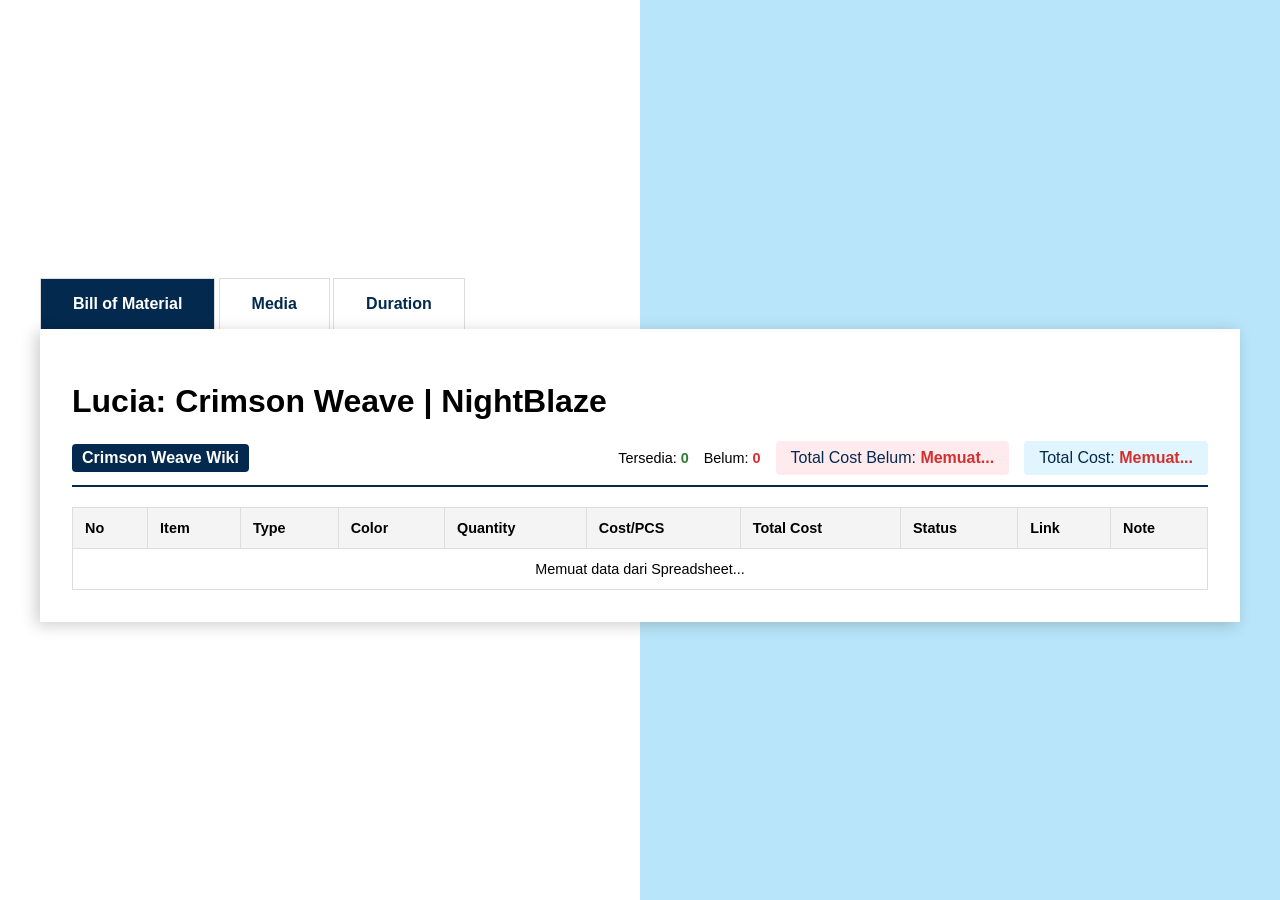
<file: Template/index.html>
<!DOCTYPE html>
<html lang="en">
<head>
    <meta charset="UTF-8">
    <meta name="viewport" content="width=device-width, initial-scale=1.0">
    <link rel="stylesheet" href="../CSS/Proposal.css">
    <title>Lucia: Crimson Weave - Project Tracker</title>
</head>
<body>
    <div class="tabs">
        <input type="radio" name="tabs" id="tabone" checked="checked">
        <label for="tabone">Bill of Material</label>
        <div class="tab-content">
            <h1>Lucia: Crimson Weave | NightBlaze</h1>
            <div class="header-info" style="display: flex; justify-content: space-between; align-items: center; margin-bottom: 15px; border-bottom: 2px solid #03294e; padding-bottom: 10px; flex-wrap: wrap; gap: 10px;">
                <div class="links" style="display: flex; gap: 10px; align-items: center;">
                    <a href="https://grayravens.com/wiki/Lucia:_Crimson_Weave" target="_blank" style="padding: 5px 10px; background: #03294e; color: #fff; text-decoration: none; border-radius: 4px; font-weight: bold;">Crimson Weave Wiki</a>
                </div>
                
                <div class="stats" style="display: flex; gap: 15px; align-items: center; flex-wrap: wrap;">
                    <span style="font-size: 0.9rem;">Tersedia: <strong id="count-tersedia" style="color: #2e7d32;">0</strong></span>
                    <span style="font-size: 0.9rem;">Belum: <strong id="count-belum" style="color: #d32f2f;">0</strong></span>
                    <span id="total-cost-belum-display" style="color: #03294e; background: #ffebee; padding: 8px 15px; border-radius: 4px;">
                        Total Cost Belum: <strong id="total-cost-belum-val" style="color: #d32f2f;">Memuat...</strong>
                    </span>
                    <span id="total-cost-display" style="color: #03294e; background: #e1f5fe; padding: 8px 15px; border-radius: 4px;">
                        Total Cost: <strong id="total-cost-val" style="color: #d32f2f;">Memuat...</strong>
                    </span>
                </div>
            </div>

            <div class="tab-data">
                <table>
                    <thead>
                        <tr>
                            <th>No</th>
                            <th>Item</th>
                            <th>Type</th>
                            <th>Color</th>
                            <th>Quantity</th>
                            <th>Cost/PCS</th>
                            <th>Total Cost</th>
                            <th>Status</th>
                            <th>Link</th>
                            <th>Note</th>
                        </tr>
                    </thead>
                    <tbody id="table-body">
                        <tr>
                            <td colspan="10" style="text-align: center;">Memuat data dari Spreadsheet...</td>
                        </tr>
                    </tbody>
                </table>
            </div>
        </div>

        <input type="radio" name="tabs" id="tabtwo">
        <label for="tabtwo" onclick="window.location.href='media.html'">Media</label>

        <input type="radio" name="tabs" id="tabthree">
        <label for="tabthree" onclick="window.location.href='duration.html'">Duration</label>
    </div>

    <button id="btn-back-to-top" title="Kembali ke Atas">↑</button>


    <script src="../JS/script.js"></script>
</body>
</html>
</file>
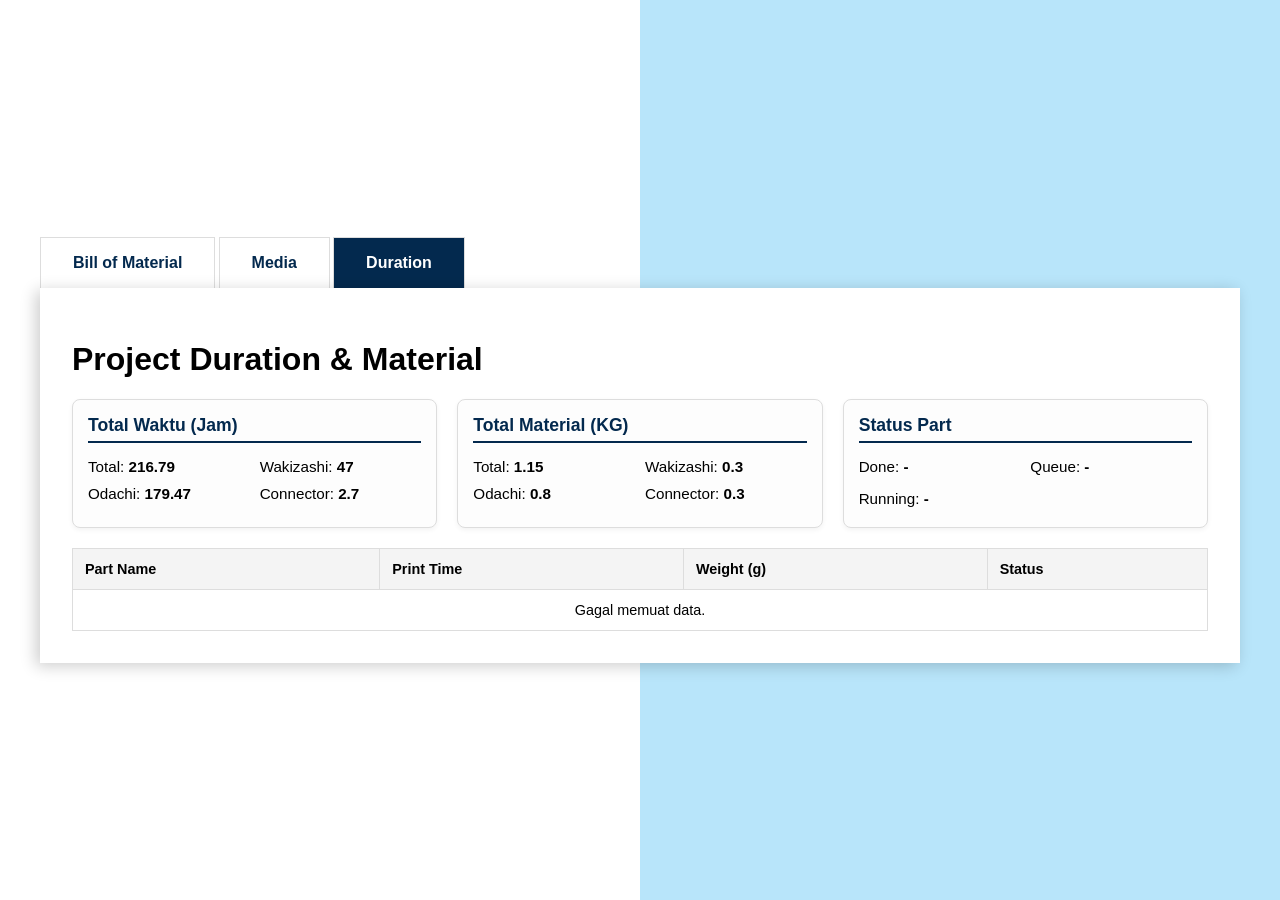
<file: Template/duration.html>
<!DOCTYPE html>
<html lang="en">
<head>
    <meta charset="UTF-8">
    <meta name="viewport" content="width=device-width, initial-scale=1.0">
    <link rel="stylesheet" href="../CSS/duration.css">
    <title>Project Duration - Lucia</title>
</head>
<body>
    <div class="tabs">
        <input type="radio" name="tabs" id="tabone">
        <label for="tabone" onclick="window.location.href='index.html'">Bill of Material</label>

        <input type="radio" name="tabs" id="tabtwo">
        <label for="tabtwo" onclick="window.location.href='media.html'">Media</label>

        <input type="radio" name="tabs" id="tabthree" checked="checked">
        <label for="tabthree">Duration</label>

        <div class="tab-content">
            <h1>Project Duration & Material</h1>
            
            <div class="summary-container">
                <div class="summary-card">
                    <h3>Total Waktu (Jam)</h3>
                    <div class="summary-grid">
                        <span>Total: <strong id="sum-time-total">216.79</strong></span>
                        <span>Wakizashi: <strong id="sum-time-waki">47</strong></span>
                        <span>Odachi: <strong id="sum-time-odachi">179.47</strong></span>
                        <span>Connector: <strong id="sum-time-conn">2.7</strong></span>
                    </div>
                </div>
                <div class="summary-card">
                    <h3>Total Material (KG)</h3>
                    <div class="summary-grid">
                        <span>Total: <strong id="sum-mat-total">1.15</strong></span>
                        <span>Wakizashi: <strong id="sum-mat-waki">0.3</strong></span>
                        <span>Odachi: <strong id="sum-mat-odachi">0.8</strong></span>
                        <span>Connector: <strong id="sum-mat-conn">0.3</strong></span>
                    </div>
                </div>
                <div class="summary-card status-summary-card">
                    <h3>Status Part</h3>
                    <div class="summary-grid status-grid">
                        <span>Done: <strong id="sum-status-done">-</strong></span>
                        <span>Queue: <strong id="sum-status-queue">-</strong></span>
                        <div class="running-section" style="grid-column: 1 / -1; margin-top: 5px;">
                            <span>Running: <strong id="sum-status-running">-</strong></span>
                            <div id="sum-status-running-list" style="margin-top: 5px; font-size: 0.9em; color: #f57f17; font-weight: normal;"></div>
                        </div>
                    </div>
                </div>
            </div>

            <div class="tab-data">
                <table>
                    <thead>
                        <tr>
                            <th>Part Name</th>
                            <th>Print Time</th>
                            <th>Weight (g)</th>
                            <th>Status</th>
                        </tr>
                    </thead>
                    <tbody id="duration-table-body">
                        <tr>
                            <td colspan="4" style="text-align: center;">Memuat data durasi...</td>
                        </tr>
                    </tbody>
                </table>
            </div>
        </div>
    </div>

    <button id="btn-back-to-top" title="Kembali ke Atas">↑</button>

    <script src="../JS/duration.js"></script>
</body>
</html>
</file>
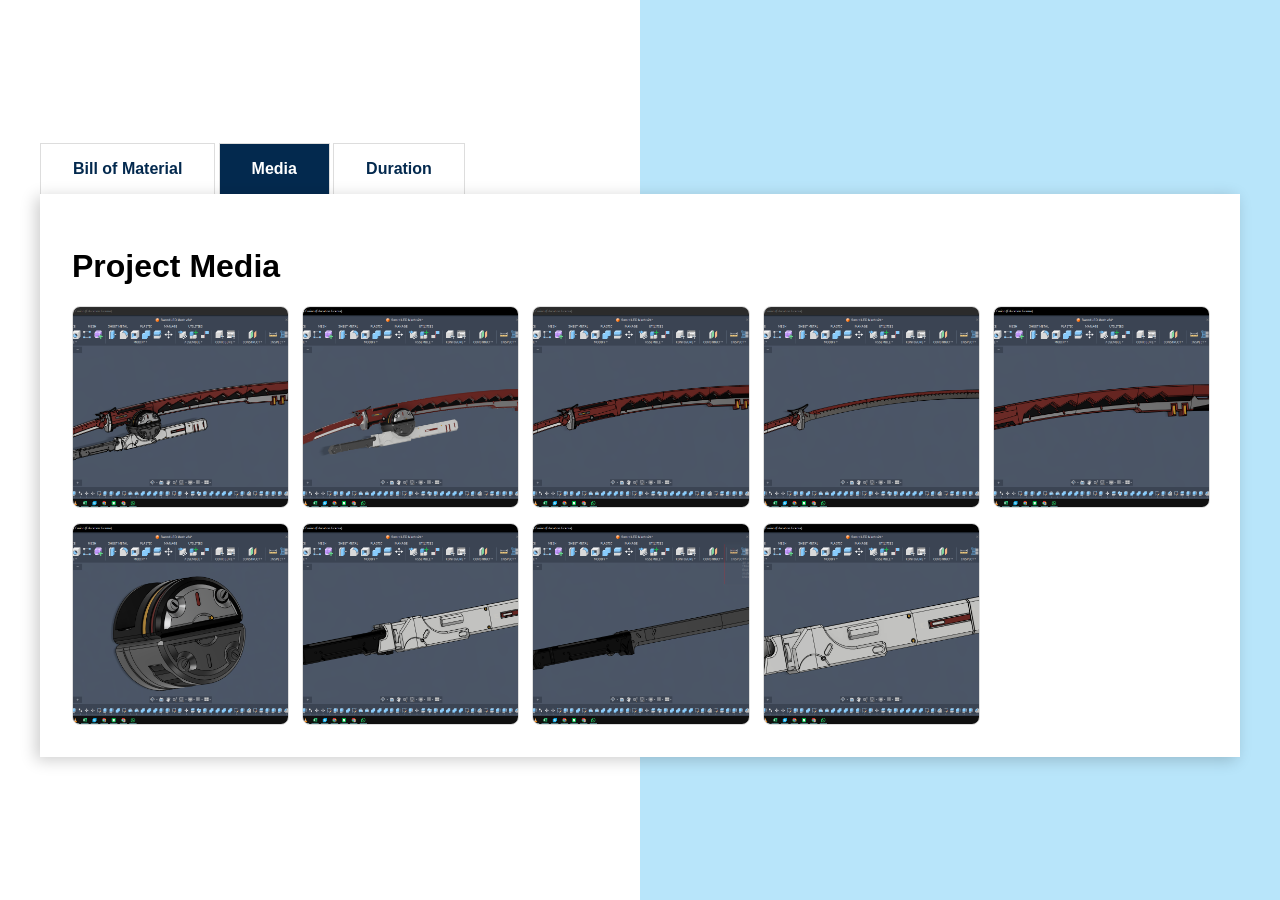
<file: Template/media.html>
<!DOCTYPE html>
<html lang="en">
<head>
    <meta charset="UTF-8">
    <meta name="viewport" content="width=device-width, initial-scale=1.0">
    <link rel="stylesheet" href="../CSS/Proposal.css">
    <link rel="stylesheet" href="../CSS/media.css">
    <title>Project Media - Lucia</title>
</head>
<body>
    <div class="tabs">
        <input type="radio" name="tabs" id="tabone">
        <label for="tabone" onclick="window.location.href='index.html'">Bill of Material</label>

        <input type="radio" name="tabs" id="tabtwo" checked="checked">
        <label for="tabtwo">Media</label>
        <div class="tab-content">
            <h1>Project Media</h1>
            <div class="media-grid">
                <img src="../Media/1.png" alt="Media 1" class="clickable-image">
                <img src="../Media/2.png" alt="Media 2" class="clickable-image">
                <img src="../Media/3.png" alt="Media 3" class="clickable-image">
                <img src="../Media/4.png" alt="Media 4" class="clickable-image">
                <img src="../Media/5.png" alt="Media 5" class="clickable-image">
                <img src="../Media/6.png" alt="Media 6" class="clickable-image">
                <img src="../Media/7.1.png" alt="Media 7" class="clickable-image">
                <img src="../Media/7.png" alt="Media 8" class="clickable-image">
                <img src="../Media/8.png" alt="Media 9" class="clickable-image">
            </div>
        </div>

        <input type="radio" name="tabs" id="tabthree">
        <label for="tabthree" onclick="window.location.href='duration.html'">Duration</label>
    </div>

    <button id="btn-back-to-top" title="Kembali ke Atas">↑</button>

    <div id="image-modal" class="modal">
        <span class="close-modal">&times;</span>
        <img class="modal-content" id="img-fullscreen">
        <div id="modal-caption"></div>
    </div>

    <script src="../JS/script.js"></script>
</body>
</html>
</file>
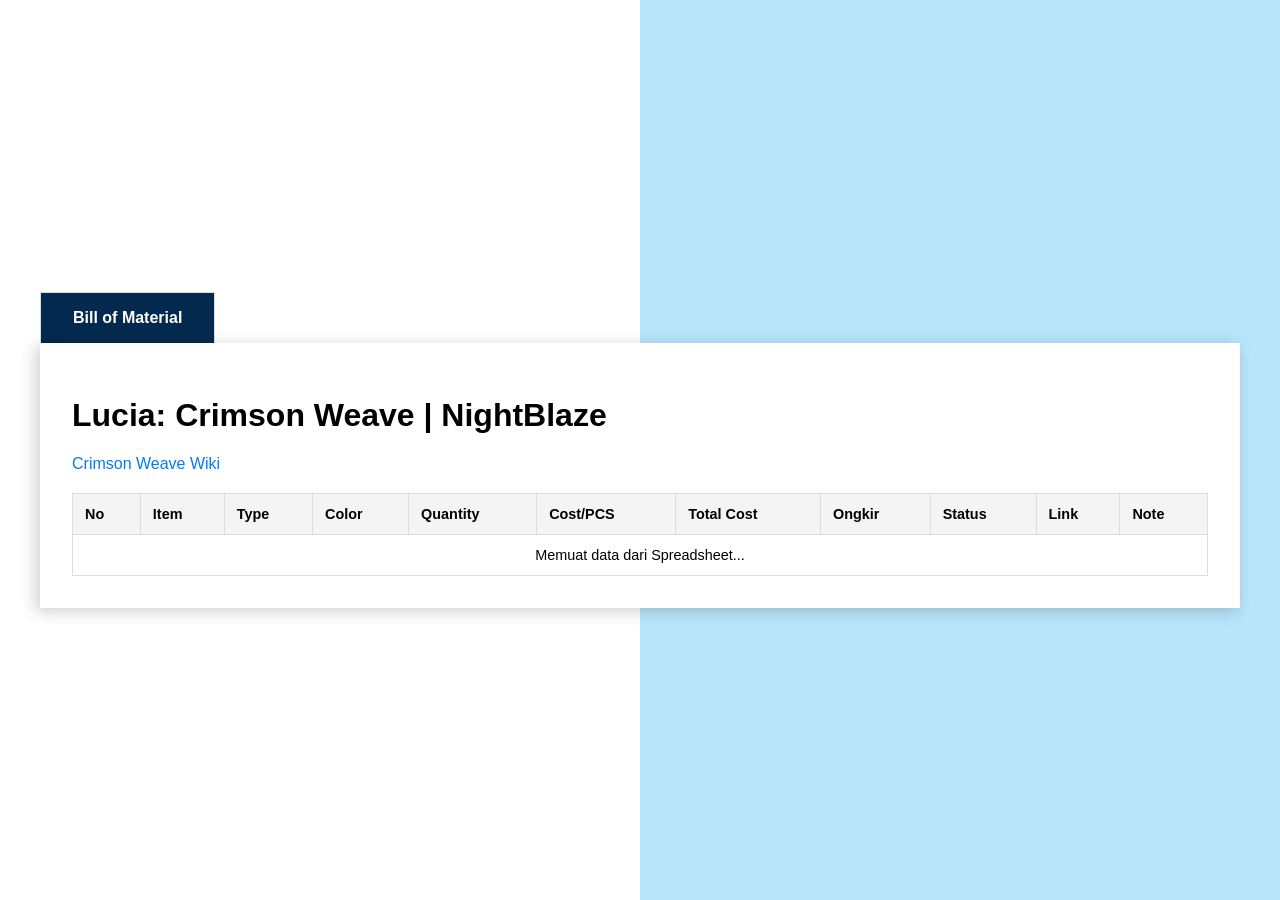
<file: Template/Proposal.html>
<!DOCTYPE html>
<html lang="en">
<head>
    <meta charset="UTF-8">
    <meta name="viewport" content="width=device-width, initial-scale=1.0">
    <link rel="stylesheet" href="../CSS/Proposal.css">
    <title>Lucia: Crimson Weave - BOM</title>
</head>
<body>
    <div class="tabs">
        <input type="radio" name="tabs" id="tabone" checked="checked">
        <label for="tabone">Bill of Material</label>
        
        <div class="tab-content">
            <h1>Lucia: Crimson Weave | NightBlaze</h1>
            <a href="https://grayravens.com/wiki/Lucia:_Crimson_Weave" target="_blank">Crimson Weave Wiki</a>

            <div class="tab-data">
                <table border="1">
                    <thead>
                        <tr>
                            <th>No</th>
                            <th>Item</th>
                            <th>Type</th>
                            <th>Color</th>
                            <th>Quantity</th>
                            <th>Cost/PCS</th>
                            <th>Total Cost</th>
                            <th>Ongkir</th>
                            <th>Status</th>
                            <th>Link</th>
                            <th>Note</th>
                        </tr>
                    </thead>
                    <tbody id="table-body">
                        <tr>
                            <td colspan="11" style="text-align: center;">Memuat data dari Spreadsheet...</td>
                        </tr>
                    </tbody>
                </table>
            </div>
        </div>
    </div>

    <script src="../JS/script.js"></script>
</body>
</html>
</file>
<file: CSS/Proposal.css>
/* General Styling */
body {
    margin: 0;
    padding: 0;
    width: 100%;
    min-height: 100vh;
    display: grid;
    place-items: center;
    background: linear-gradient(90deg, #fff 50%, #b8e5fa 50%);
    font-family: "Segoe UI", Tahoma, Geneva, Verdana, sans-serif;
}

.tabs {
    display: flex;
    flex-wrap: wrap;
    width: 95%;
    max-width: 1200px;
    margin: 20px auto;
}

.tabs label {
    order: 1;
    display: block;
    padding: 1rem 2rem;
    margin-right: 0.2rem;
    cursor: pointer;
    background: #fff;
    font-weight: bold;
    transition: background ease 0.2s;
    color: #03294e;
    border: 1px solid #ddd;
    border-bottom: none;
}

.tab-content {
    flex-basis: 100%;
    order: 99;
    display: none;
    padding: 2rem;
    background: #fff;
    box-shadow: -4px 3px 15px 0 rgba(0, 0, 0, 0.2);
    overflow-x: auto; /* Agar tabel tidak pecah di mobile */
}

/* Logic Tab */
.tabs input[type="radio"] {
    display: none;
}

.tabs input[type="radio"]:checked + label {
    background: #03294e;
    color: #fff;
}

.tabs input[type="radio"]:checked + label + .tab-content {
    display: block;
}

/* Table Styling */
table {
    width: 100%;
    border-collapse: collapse;
    margin-top: 20px;
    font-size: 0.9rem;
}

th, td {
    padding: 12px;
    text-align: left;
    border: 1px solid #ddd;
}

thead {
    background-color: #f4f4f4;
    font-weight: bold;
}

tr:nth-child(even) {
    background-color: #f9f9f9;
}

tr:hover {
    background-color: #f1f1f1;
}

/* Link Styling */
a {
    color: #007bff;
    text-decoration: none;
}

a:hover {
    text-decoration: underline;
}

/* Responsive */
@media (max-width: 45em) {
    .tabs .tab-content, .tabs label {
        order: initial;
    }
    .tabs label {
        width: 100%;
        margin-right: 0;
        margin-top: 0.2rem;
    }
    .tabs {
        width: 100%;
    }
}

/* Tambahkan atau pastikan bagian ini ada di Proposal.css kamu */

.header-info {
    border-bottom: 2px solid #03294e;
    padding-bottom: 10px;
}



/* Tampilan Total Cost di sebelah kanan */
#total-cost-display {
    color: #03294e;
    background: #e1f5fe;
    padding: 8px 15px;
    border-radius: 4px;
    font-weight: normal;
}

#total-cost-val {
    color: #d32f2f; /* Memberi warna merah pada nominal agar mencolok */
}

/* Tombol Back to Top */
#btn-back-to-top {
    display: none; /* Sembunyi secara default */
    position: fixed;
    bottom: 30px;
    right: 30px;
    z-index: 1000;
    width: 50px;
    height: 50px;
    border: none;
    outline: none;
    background-color: #03294e; /* Warna biru sesuai tema kamu */
    color: white;
    cursor: pointer;
    border-radius: 50%; /* Bulat */
    font-size: 24px;
    font-weight: bold;
    box-shadow: 0 4px 10px rgba(0, 0, 0, 0.3);
    transition: background-color 0.3s, transform 0.2s;
}

#btn-back-to-top:hover {
    background-color: #007bff;
    transform: scale(1.1);
}

/* Animasi halus saat scroll */
html {
    scroll-behavior: smooth;
}
</file>
<file: CSS/duration.css>
/* General Styling */
body {
    margin: 0;
    padding: 0;
    width: 100%;
    min-height: 100vh;
    display: grid;
    place-items: center;
    background: linear-gradient(90deg, #fff 50%, #b8e5fa 50%);
    font-family: "Segoe UI", Tahoma, Geneva, Verdana, sans-serif;
}

.tabs {
    display: flex;
    flex-wrap: wrap;
    width: 95%;
    max-width: 1200px;
    margin: 20px auto;
}

.tabs label {
    order: 1;
    display: block;
    padding: 1rem 2rem;
    margin-right: 0.2rem;
    cursor: pointer;
    background: #fff;
    font-weight: bold;
    transition: background ease 0.2s;
    color: #03294e;
    border: 1px solid #ddd;
    border-bottom: none;
}

.tab-content {
    flex-basis: 100%;
    order: 99;
    display: none;
    padding: 2rem;
    background: #fff;
    box-shadow: -4px 3px 15px 0 rgba(0, 0, 0, 0.2);
    overflow-x: auto; /* Agar tabel tidak pecah di mobile */
}

/* Summary Cards */
.summary-container {
    display: flex;
    flex-wrap: wrap;
    gap: 20px;
    margin-bottom: 20px;
    justify-content: flex-start;
}

.summary-card {
    background: #fdfdfd;
    border: 1px solid #ddd;
    border-radius: 8px;
    padding: 15px;
    flex: 1;
    min-width: 250px;
    box-shadow: 0 2px 5px rgba(0,0,0,0.05);
}

.summary-card h3 {
    margin-top: 0;
    margin-bottom: 15px;
    color: #03294e;
    font-size: 1.1rem;
    border-bottom: 2px solid #03294e;
    padding-bottom: 5px;
}

.summary-grid {
    display: grid;
    grid-template-columns: 1fr 1fr;
    gap: 10px;
    font-size: 0.95rem;
}

.status-grid {
    grid-template-columns: 1fr 1fr;
}

/* Logic Tab */
.tabs input[type="radio"] {
    display: none;
}

.tabs input[type="radio"]:checked + label {
    background: #03294e;
    color: #fff;
}

.tabs input[type="radio"]:checked + label + .tab-content {
    display: block;
}

/* Table Styling */
table {
    width: 100%;
    border-collapse: collapse;
    margin-top: 20px;
    font-size: 0.9rem;
}

th, td {
    padding: 12px;
    text-align: left;
    border: 1px solid #ddd;
}

thead {
    background-color: #f4f4f4;
    font-weight: bold;
}

tr:nth-child(even) {
    background-color: #f9f9f9;
}

tr:hover {
    background-color: #f1f1f1;
}

/* Link Styling */
a {
    color: #007bff;
    text-decoration: none;
}

a:hover {
    text-decoration: underline;
}

/* Responsive */
@media (max-width: 45em) {
    .tabs .tab-content, .tabs label {
        order: initial;
    }
    .tabs label {
        width: 100%;
        margin-right: 0;
        margin-top: 0.2rem;
    }
    .tabs {
        width: 100%;
    }
}

/* Tambahkan atau pastikan bagian ini ada di Proposal.css kamu */

.header-info {
    border-bottom: 2px solid #03294e;
    padding-bottom: 10px;
}

/* Perbaikan khusus bagian Media agar gambar seragam ukurannya */
.media-grid {
    display: grid;
    grid-template-columns: repeat(auto-fill, minmax(200px, 1fr));
    gap: 15px;
    margin-top: 20px;
}

.media-grid img {
    width: 100%;
    height: 200px;
    object-fit: cover; 
    border-radius: 8px;
    border: 1px solid #ddd;
    transition: transform 0.2s;
}

.media-grid img:hover {
    transform: scale(1.05);
}

/* Tampilan Total Cost di sebelah kanan */
#total-cost-display {
    color: #03294e;
    background: #e1f5fe;
    padding: 8px 15px;
    border-radius: 4px;
    font-weight: normal;
}

#total-cost-val {
    color: #d32f2f; /* Memberi warna merah pada nominal agar mencolok */
}

/* Tombol Back to Top */
#btn-back-to-top {
    display: none; /* Sembunyi secara default */
    position: fixed;
    bottom: 30px;
    right: 30px;
    z-index: 1000;
    width: 50px;
    height: 50px;
    border: none;
    outline: none;
    background-color: #03294e; /* Warna biru sesuai tema kamu */
    color: white;
    cursor: pointer;
    border-radius: 50%; /* Bulat */
    font-size: 24px;
    font-weight: bold;
    box-shadow: 0 4px 10px rgba(0, 0, 0, 0.3);
    transition: background-color 0.3s, transform 0.2s;
}

#btn-back-to-top:hover {
    background-color: #007bff;
    transform: scale(1.1);
}

/* Animasi halus saat scroll */
html {
    scroll-behavior: smooth;
}

/* --- Styling Tambahan: Modal Gambar Fullscreen --- */

/* Latar belakang modal (overlay) */
.modal {
    display: none; /* Sembunyi secara default */
    position: fixed;
    z-index: 2000; /* Pastikan di atas segalanya (Back to Top z-index: 1000) */
    padding-top: 50px;
    left: 0;
    top: 0;
    width: 100%;
    height: 100%;
    overflow: auto; /* Aktifkan scroll jika gambar sangat panjang */
    background-color: rgba(0, 0, 0, 0.9); /* Hitam dengan transparansi */
    cursor: zoom-out; /* Ubah kursor saat modal terbuka */
}

/* Konten Gambar Modal */
.modal-content {
    margin: auto;
    display: block;
    max-width: 90%;
    max-height: 85vh; /* Batasi tinggi agar tidak melebihi layar */
    object-fit: contain; /* Jaga proporsi gambar */
    border-radius: 4px;
    border: 3px solid #fff; /* Bingkai putih tipis */
    box-shadow: 0 4px 20px rgba(255, 255, 255, 0.2);
}

/* Animasi Muncul Halus */
.modal-content, #modal-caption {
    animation-name: zoomIn;
    animation-duration: 0.3s;
}

@keyframes zoomIn {
    from { transform: scale(0.7); opacity: 0; }
    to { transform: scale(1); opacity: 1; }
}

/* Tombol Tutup (X) */
.close-modal {
    position: absolute;
    top: 15px;
    right: 35px;
    color: #f1f1f1;
    font-size: 40px;
    font-weight: bold;
    transition: 0.3s;
    cursor: pointer;
    z-index: 2001; /* Di atas gambar */
}

.close-modal:hover,
.close-modal:focus {
    color: #ff5252; /* Warna merah saat hover */
    text-decoration: none;
}

/* Teks Keterangan (Caption) */
#modal-caption {
    margin: auto;
    display: block;
    width: 80%;
    max-width: 700px;
    text-align: center;
    color: #ccc;
    padding: 15px 0;
    font-size: 1.1rem;
}

/* Pointer kursor untuk gambar yang bisa diklik */
.clickable-image {
    cursor: zoom-in;
}

/* Penyesuaian Mobile */
@media only screen and (max-width: 700px) {
    .modal-content {
        width: 100%;
        max-height: 70vh;
    }
    .close-modal {
        top: 10px;
        right: 20px;
        font-size: 30px;
    }
}
</file>
<file: CSS/media.css>
/* Perbaikan khusus bagian Media agar gambar seragam ukurannya */
.media-grid {
    display: grid;
    grid-template-columns: repeat(auto-fill, minmax(200px, 1fr));
    gap: 15px;
    margin-top: 20px;
}

.media-grid img {
    width: 100%;
    height: 200px;
    object-fit: cover; 
    border-radius: 8px;
    border: 1px solid #ddd;
    transition: transform 0.2s;
}

.media-grid img:hover {
    transform: scale(1.05);
}

/* --- Styling Tambahan: Modal Gambar Fullscreen --- */

/* Latar belakang modal (overlay) */
.modal {
    display: none; /* Sembunyi secara default */
    position: fixed;
    z-index: 2000; /* Pastikan di atas segalanya (Back to Top z-index: 1000) */
    padding-top: 50px;
    left: 0;
    top: 0;
    width: 100%;
    height: 100%;
    overflow: auto; /* Aktifkan scroll jika gambar sangat panjang */
    background-color: rgba(0, 0, 0, 0.9); /* Hitam dengan transparansi */
    cursor: zoom-out; /* Ubah kursor saat modal terbuka */
}

/* Konten Gambar Modal */
.modal-content {
    margin: auto;
    display: block;
    max-width: 90%;
    max-height: 85vh; /* Batasi tinggi agar tidak melebihi layar */
    object-fit: contain; /* Jaga proporsi gambar */
    border-radius: 4px;
    border: 3px solid #fff; /* Bingkai putih tipis */
    box-shadow: 0 4px 20px rgba(255, 255, 255, 0.2);
}

/* Animasi Muncul Halus */
.modal-content, #modal-caption {
    animation-name: zoomIn;
    animation-duration: 0.3s;
}

@keyframes zoomIn {
    from { transform: scale(0.7); opacity: 0; }
    to { transform: scale(1); opacity: 1; }
}

/* Tombol Tutup (X) */
.close-modal {
    position: absolute;
    top: 15px;
    right: 35px;
    color: #f1f1f1;
    font-size: 40px;
    font-weight: bold;
    transition: 0.3s;
    cursor: pointer;
    z-index: 2001; /* Di atas gambar */
}

.close-modal:hover,
.close-modal:focus {
    color: #ff5252; /* Warna merah saat hover */
    text-decoration: none;
}

/* Teks Keterangan (Caption) */
#modal-caption {
    margin: auto;
    display: block;
    width: 80%;
    max-width: 700px;
    text-align: center;
    color: #ccc;
    padding: 15px 0;
    font-size: 1.1rem;
}

/* Pointer kursor untuk gambar yang bisa diklik */
.clickable-image {
    cursor: zoom-in;
}

/* Penyesuaian Mobile */
@media only screen and (max-width: 700px) {
    .modal-content {
        width: 100%;
        max-height: 70vh;
    }
    .close-modal {
        top: 10px;
        right: 20px;
        font-size: 30px;
    }
}
</file>
